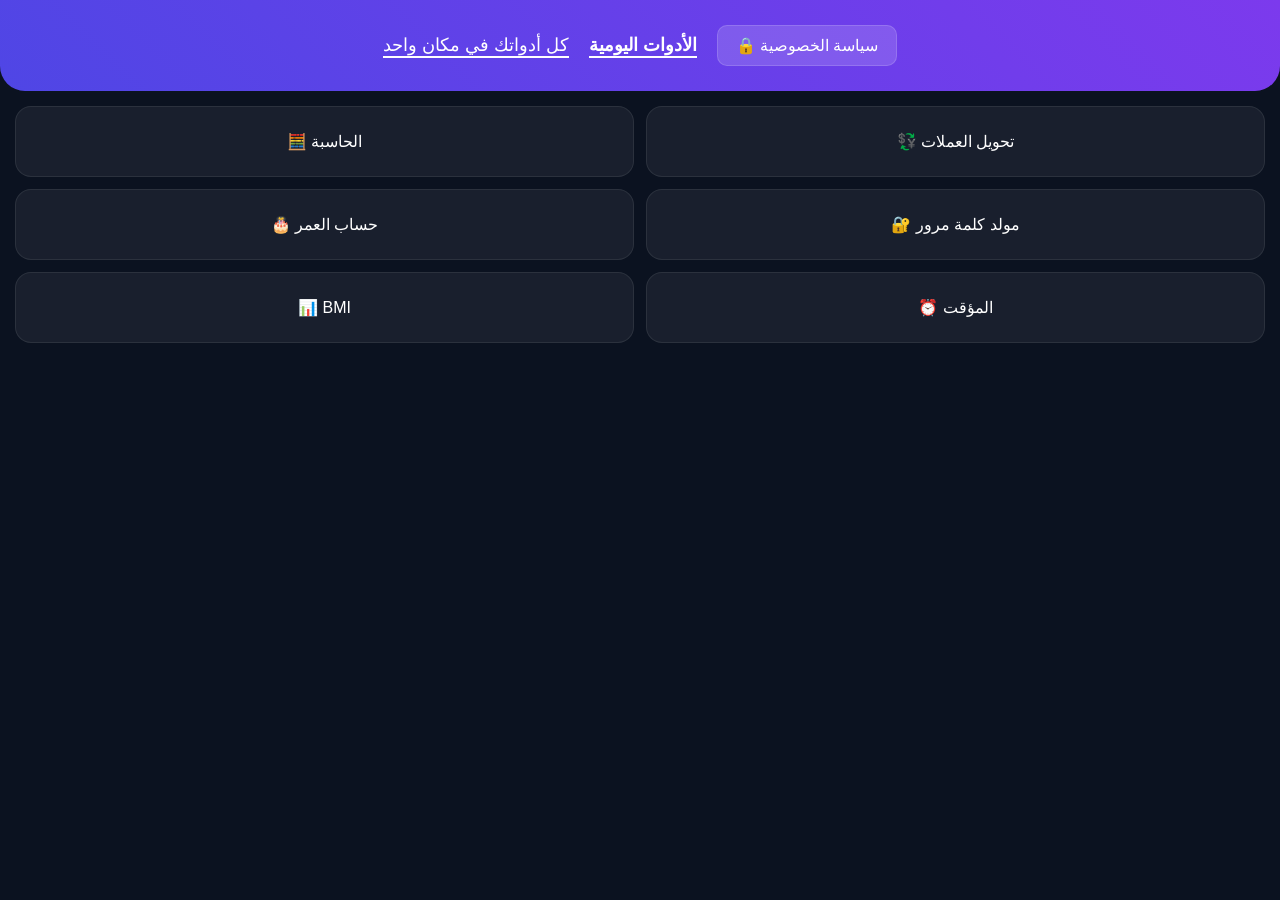
<file: index.html>
<!DOCTYPE html>
<html lang="ar">
<head>
<meta charset="UTF-8">
<meta name="viewport" content="width=device-width, initial-scale=1.0">
<title>تطبيق الأدوات اليومية</title>
<link rel="stylesheet" href="style.css">
</head>

<body>

 
<header>
  <div class="top-bar">

    <p class="header-text">كل أدواتك في مكان واحد</p>

    <h1>الأدوات اليومية</h1>

    <a href="privacy.html" class="privacy-btn">
      🔒 سياسة الخصوصية
    </a>

  </div>
</header>
 

<div class="container">

  <div class="card" onclick="location.href='calculator.html'">
    🧮 الحاسبة
  </div>

  <div class="card" onclick="location.href='currency.html'">
    💱 تحويل العملات
  </div>

  <div class="card" onclick="location.href='age.html'">
    🎂 حساب العمر
  </div>

  <div class="card" onclick="location.href='password.html'">
    🔐 مولد كلمة مرور
  </div>

  <div class="card" onclick="location.href='bmi.html'">
    📊 BMI
  </div>

  <div class="card" onclick="location.href='timer.html'">
    ⏰ المؤقت
  </div>

</div>

</body>
</html>
</file>
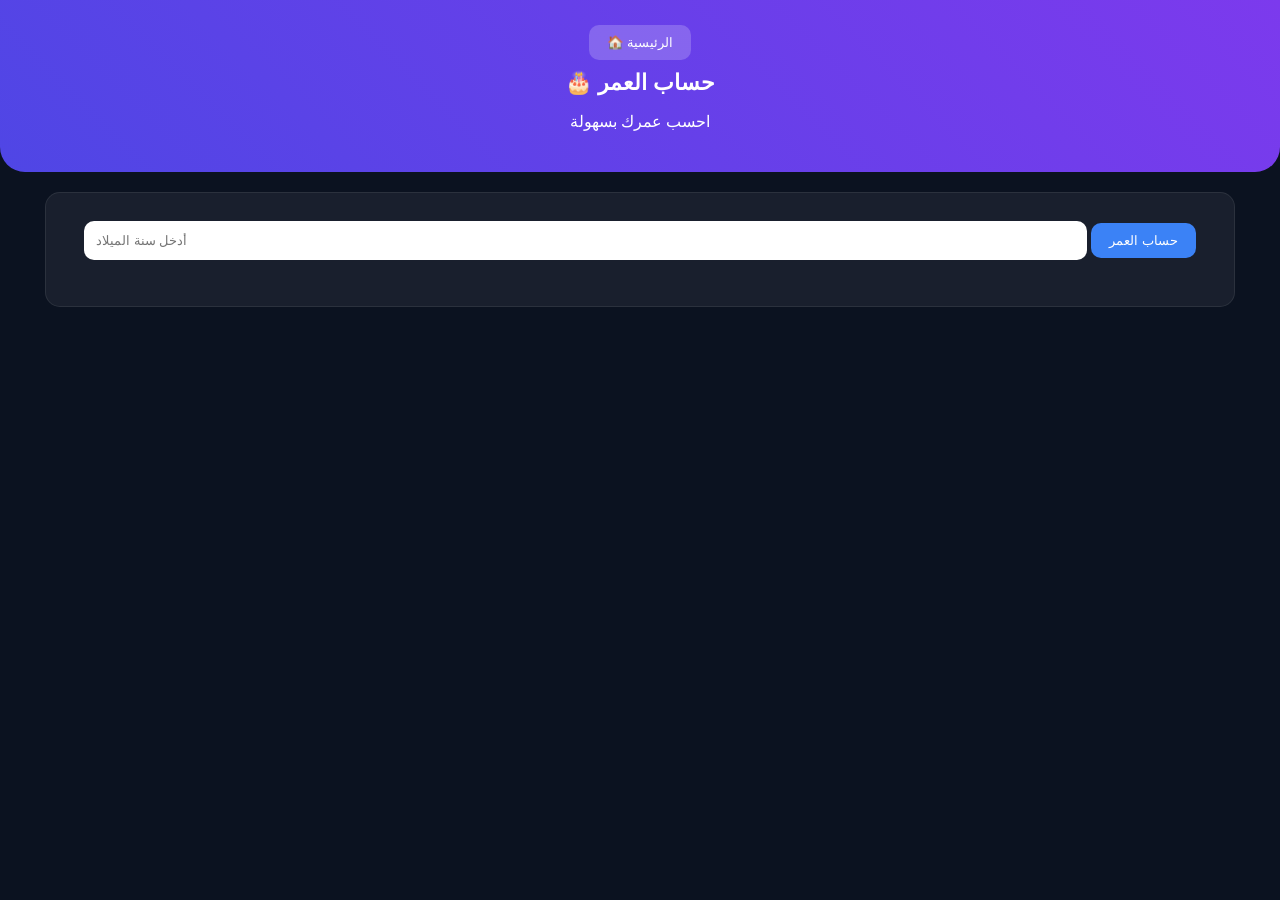
<file: age.html>
<!DOCTYPE html>
<html lang="ar">
<head>
<meta charset="UTF-8">
<meta name="viewport" content="width=device-width, initial-scale=1.0">
<title>حساب العمر</title>
<link rel="stylesheet" href="style.css">
</head>

<body>

<header>
  <button onclick="location.href='index.html'">
    🏠 الرئيسية
  </button>

  <h1>🎂 حساب العمر</h1>
  <p>احسب عمرك بسهولة</p>
</header>

<div class="tool">

  <input
    id="year"
    type="number"
    placeholder="أدخل سنة الميلاد"
  >

  <button onclick="age()">
    حساب العمر
  </button>

  <p id="ageResult"></p>

</div>

<script src="age.js"></script>

</body>
</html>
</file>
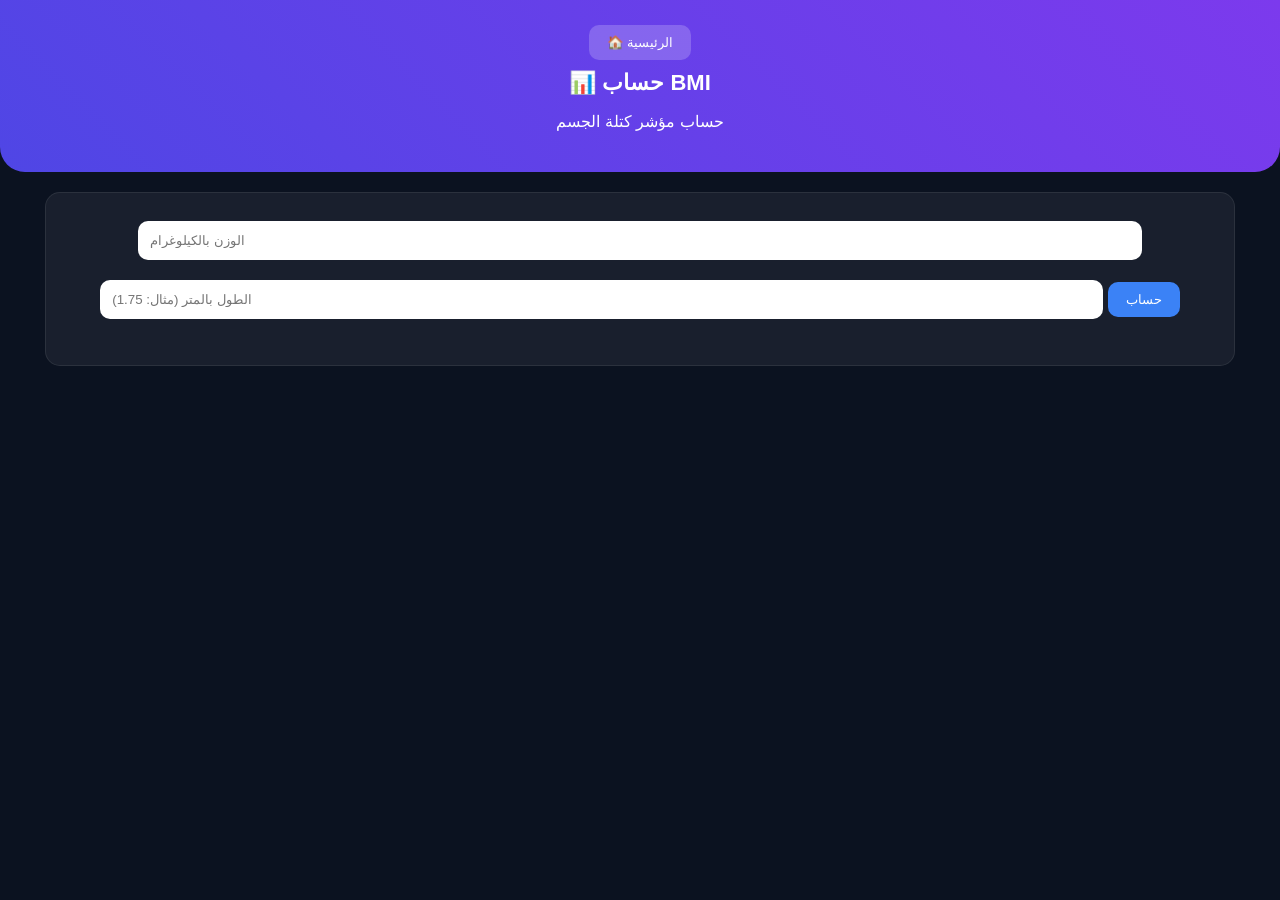
<file: bmi.html>
<!DOCTYPE html>
<html lang="ar">
<head>
<meta charset="UTF-8">
<meta name="viewport" content="width=device-width, initial-scale=1.0">
<title>BMI</title>
<link rel="stylesheet" href="style.css">
</head>

<body>

<header>
  <button onclick="location.href='index.html'">
    🏠 الرئيسية
  </button>

  <h1>📊 حساب BMI</h1>
  <p>حساب مؤشر كتلة الجسم</p>
</header>

<div class="tool">

  <input
    id="weight"
    type="number"
    placeholder="الوزن بالكيلوغرام"
  >

  <input
    id="height"
    type="number"
    placeholder="الطول بالمتر (مثال: 1.75)"
    step="0.01"
  >

  <button onclick="calculateBMI()">
    حساب
  </button>

  <p id="bmiResult"></p>

</div>

<script src="bmi.js"></script>

</body>
</html>
</file>
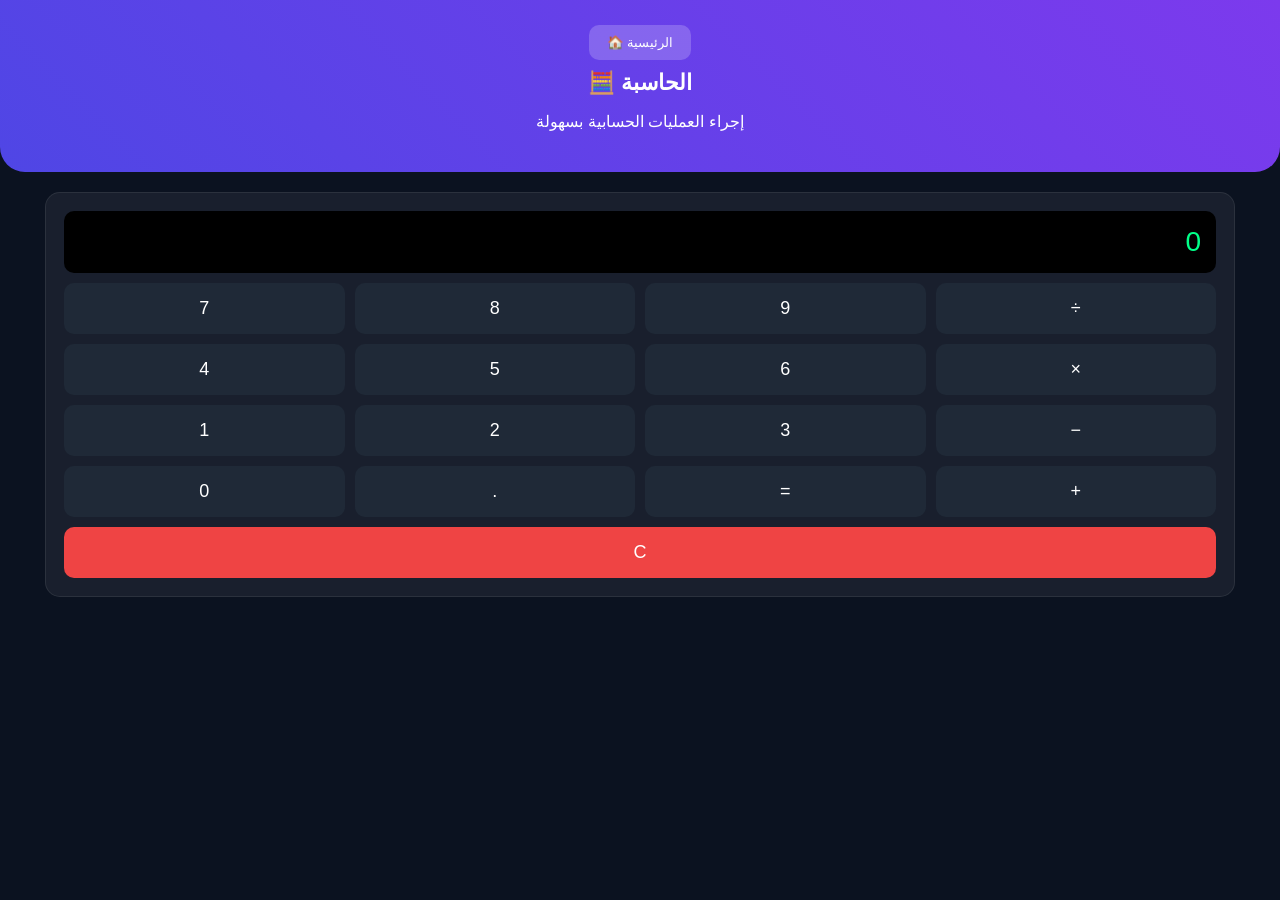
<file: calculator.html>
<!DOCTYPE html>
<html lang="ar">
<head>
<meta charset="UTF-8">
<meta name="viewport" content="width=device-width, initial-scale=1.0">
<title>الحاسبة</title>
<link rel="stylesheet" href="style.css">
</head>

<body>

<header>
  <button onclick="location.href='index.html'">
    🏠 الرئيسية
  </button>

  <h1>🧮 الحاسبة</h1>
  <p>إجراء العمليات الحسابية بسهولة</p>
</header>

<div class="tool">

  <div id="screen" class="screen">0</div>

  <div class="buttons">

    <button onclick="press('7')">7</button>
    <button onclick="press('8')">8</button>
    <button onclick="press('9')">9</button>
    <button onclick="press('/')">÷</button>

    <button onclick="press('4')">4</button>
    <button onclick="press('5')">5</button>
    <button onclick="press('6')">6</button>
    <button onclick="press('*')">×</button>

    <button onclick="press('1')">1</button>
    <button onclick="press('2')">2</button>
    <button onclick="press('3')">3</button>
    <button onclick="press('-')">−</button>

    <button onclick="press('0')">0</button>
    <button onclick="press('.')">.</button>
    <button onclick="calc()">=</button>
    <button onclick="press('+')">+</button>

    <button onclick="clearScreen()" class="clear">
      C
    </button>

  </div>

</div>

<script src="calculator.js"></script>

</body>
</html>
</file>
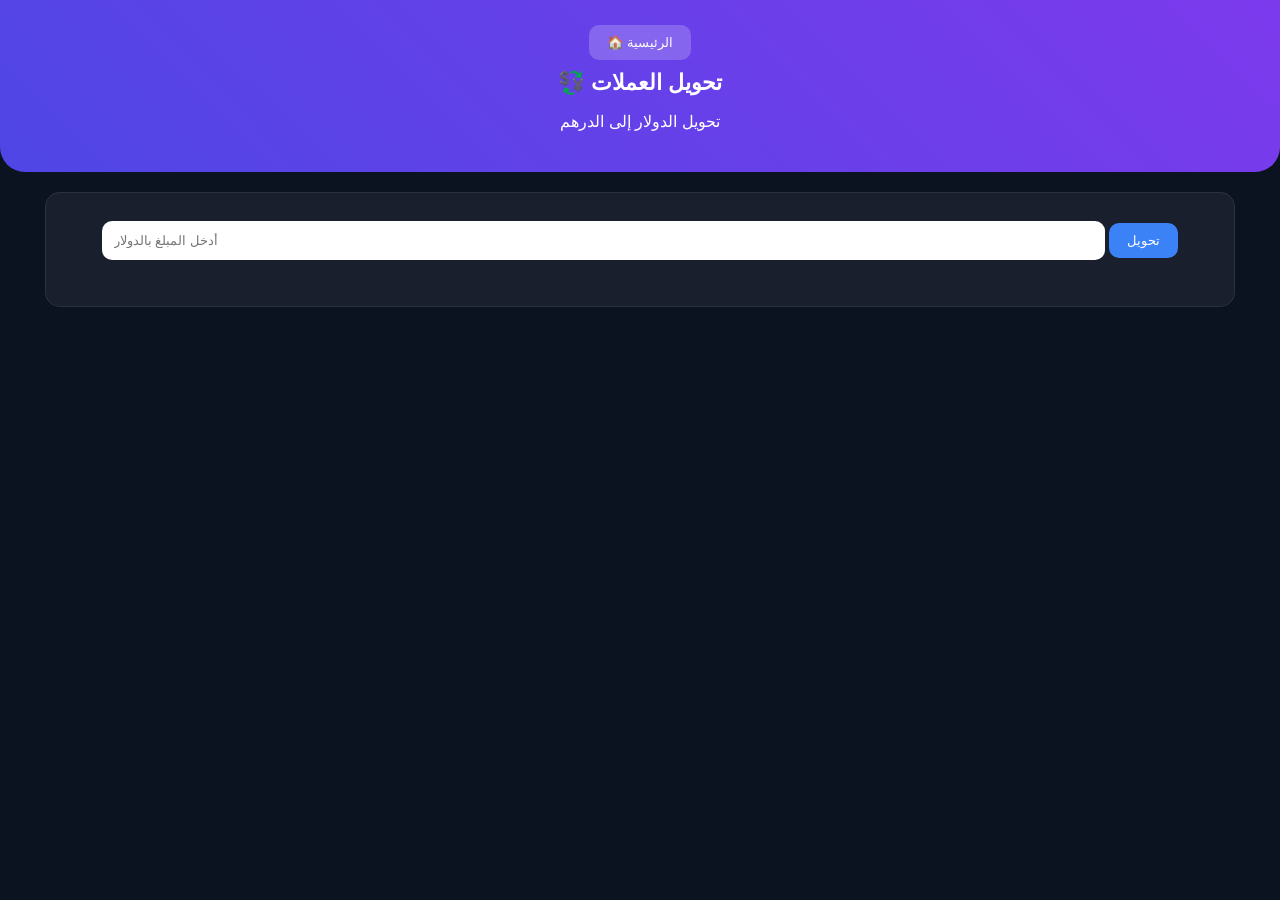
<file: currency.html>
<!DOCTYPE html>
<html lang="ar">
<head>
<meta charset="UTF-8">
<meta name="viewport" content="width=device-width, initial-scale=1.0">
<title>تحويل العملات</title>
<link rel="stylesheet" href="style.css">
</head>

<body>

<header>
  <button onclick="location.href='index.html'">
    🏠 الرئيسية
  </button>

  <h1>💱 تحويل العملات</h1>
  <p>تحويل الدولار إلى الدرهم</p>
</header>

<div class="tool">

  <input
    id="usd"
    type="number"
    placeholder="أدخل المبلغ بالدولار"
  >

  <button onclick="convert()">
    تحويل
  </button>

  <p id="result"></p>

</div>

<script src="currency.js"></script>

</body>
</html>
</file>
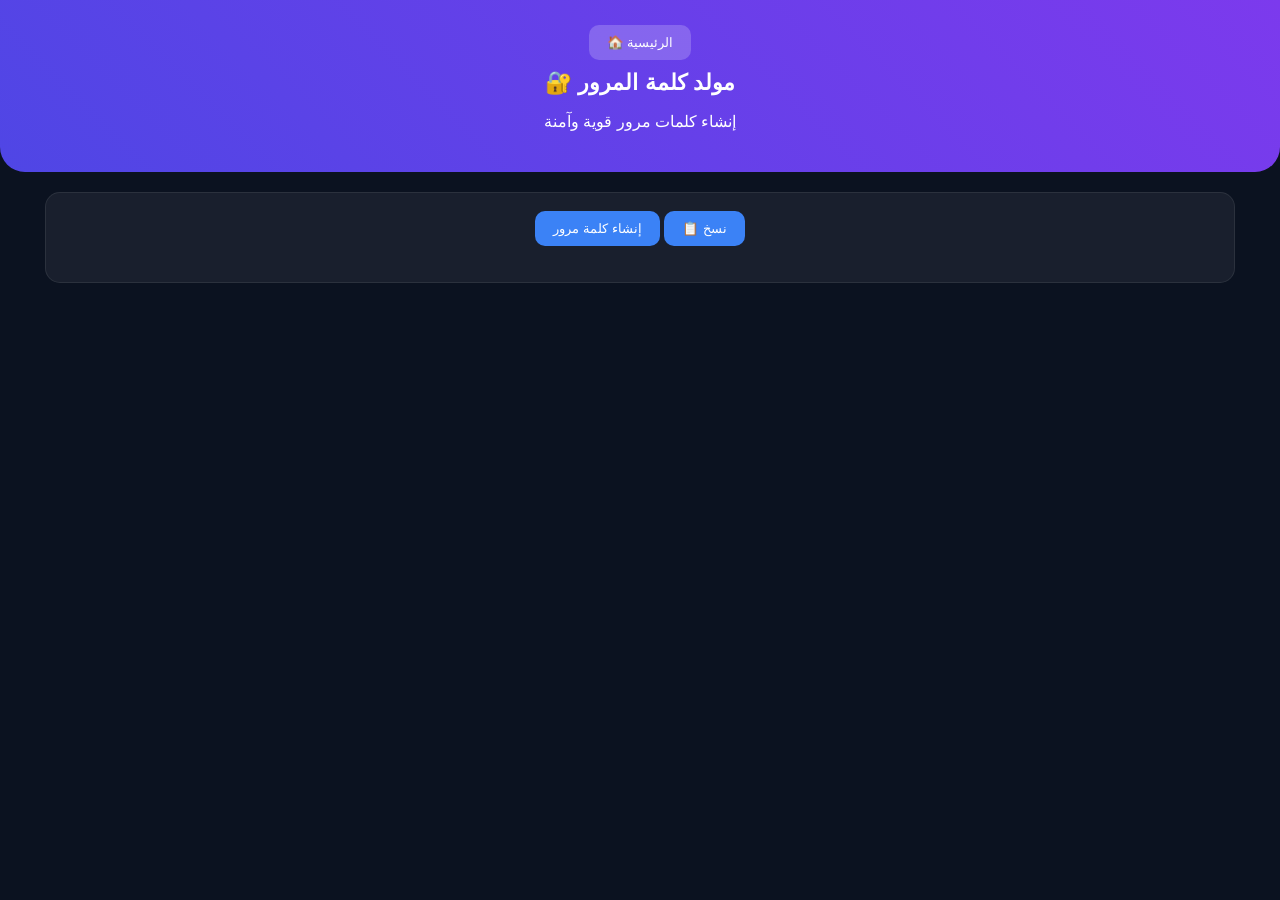
<file: password.html>
<!DOCTYPE html>
<html lang="ar">
<head>
<meta charset="UTF-8">
<meta name="viewport" content="width=device-width, initial-scale=1.0">
<title>مولد كلمة المرور</title>
<link rel="stylesheet" href="style.css">
</head>

<body>

<header>
  <button onclick="location.href='index.html'">
    🏠 الرئيسية
  </button>

  <h1>🔐 مولد كلمة المرور</h1>
  <p>إنشاء كلمات مرور قوية وآمنة</p>
</header>

<div class="tool">

  <button onclick="generate()">
    إنشاء كلمة مرور
  </button>

  <button onclick="copyPassword()">
    📋 نسخ
  </button>

  <p id="pass"></p>

</div>

<script src="password.js"></script>

</body>
</html>
</file>
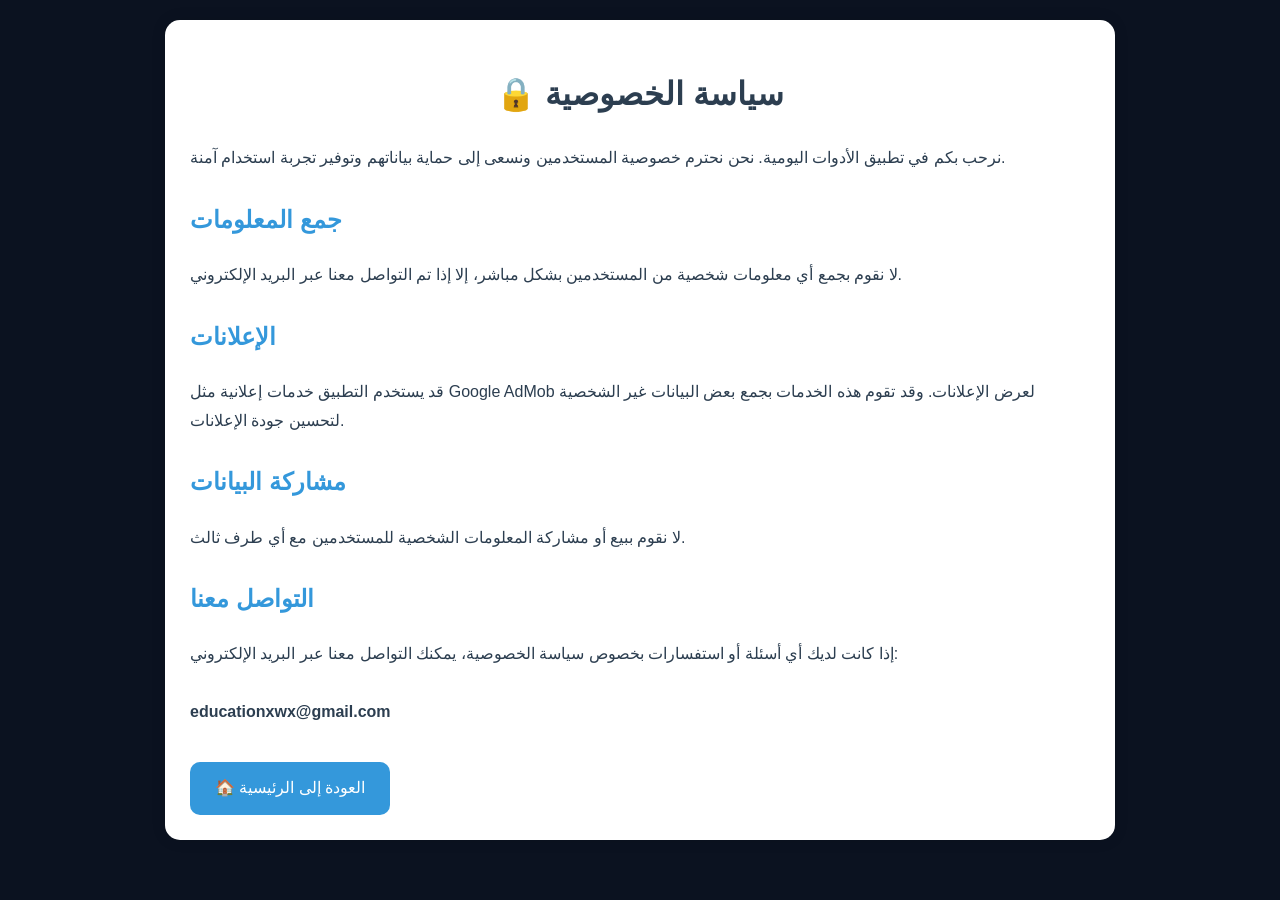
<file: privacy.html>
<!DOCTYPE html>
<html lang="ar">
<head>
<meta charset="UTF-8">
<meta name="viewport" content="width=device-width, initial-scale=1.0">
<title>سياسة الخصوصية</title>

<link rel="stylesheet" href="style.css">

</head>
<body>

<div class="privacy-container">

    <h1>🔒 سياسة الخصوصية</h1>

    <p>
        نرحب بكم في تطبيق الأدوات اليومية. نحن نحترم خصوصية المستخدمين
        ونسعى إلى حماية بياناتهم وتوفير تجربة استخدام آمنة.
    </p>

    <h2>جمع المعلومات</h2>

    <p>
        لا نقوم بجمع أي معلومات شخصية من المستخدمين بشكل مباشر،
        إلا إذا تم التواصل معنا عبر البريد الإلكتروني.
    </p>

    <h2>الإعلانات</h2>

    <p>
        قد يستخدم التطبيق خدمات إعلانية مثل Google AdMob لعرض الإعلانات.
        وقد تقوم هذه الخدمات بجمع بعض البيانات غير الشخصية لتحسين جودة الإعلانات.
    </p>

    <h2>مشاركة البيانات</h2>

    <p>
        لا نقوم ببيع أو مشاركة المعلومات الشخصية للمستخدمين مع أي طرف ثالث.
    </p>

    <h2>التواصل معنا</h2>

    <p>
        إذا كانت لديك أي أسئلة أو استفسارات بخصوص سياسة الخصوصية،
        يمكنك التواصل معنا عبر البريد الإلكتروني:
        <br><br>
        <strong>educationxwx@gmail.com</strong>
    </p>

    <a href="index.html" class="back-btn">
        🏠 العودة إلى الرئيسية
    </a>

</div>

</body>
</html>
</file>
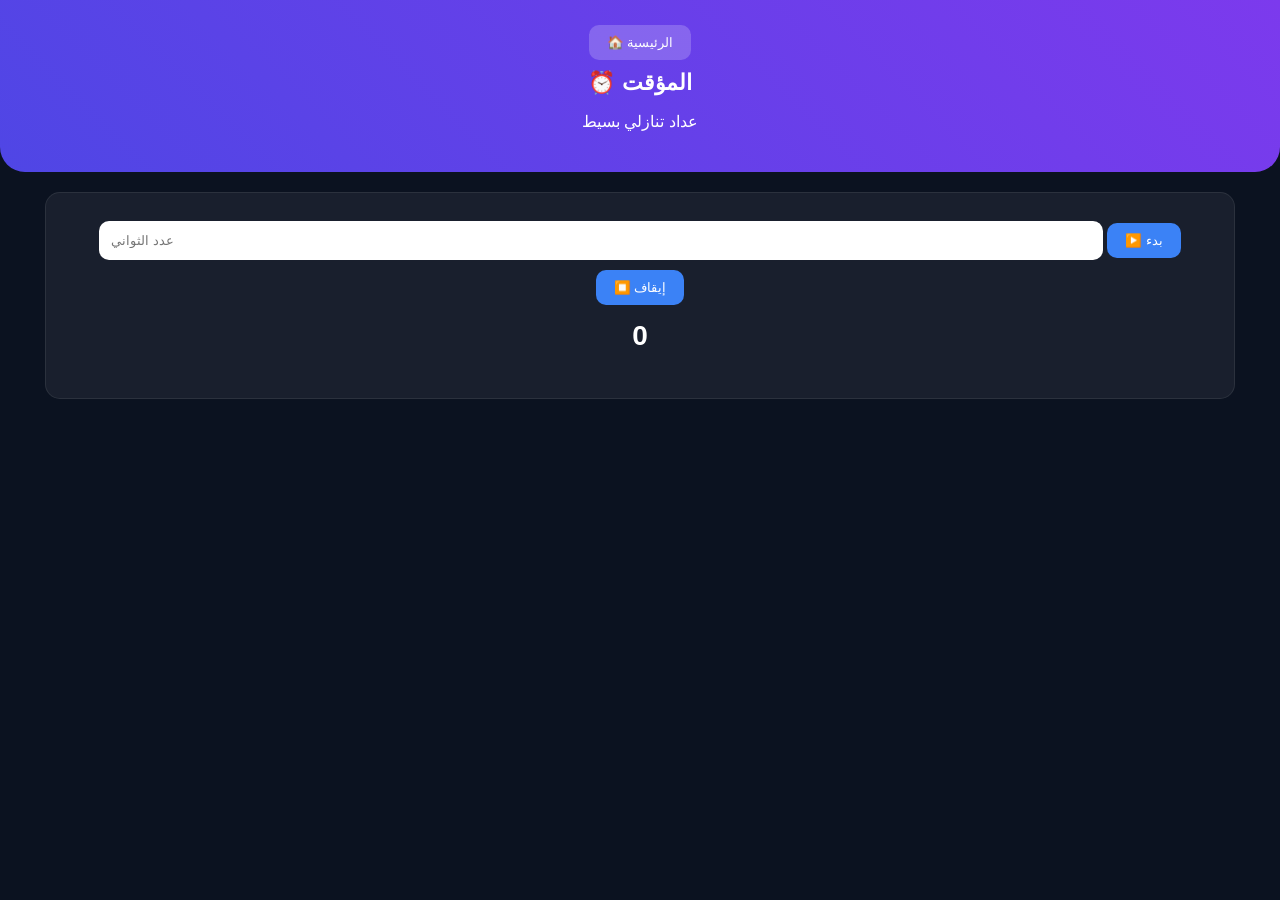
<file: timer.html>
<!DOCTYPE html>
<html lang="ar">
<head>
<meta charset="UTF-8">
<meta name="viewport" content="width=device-width, initial-scale=1.0">
<title>المؤقت</title>
<link rel="stylesheet" href="style.css">
</head>

<body>

<header>
  <button onclick="location.href='index.html'">
    🏠 الرئيسية
  </button>

  <h1>⏰ المؤقت</h1>
  <p>عداد تنازلي بسيط</p>
</header>

<div class="tool">

  <input
    id="seconds"
    type="number"
    placeholder="عدد الثواني"
  >

  <button onclick="startTimer()">
    ▶️ بدء
  </button>

  <button onclick="stopTimer()">
    ⏹️ إيقاف
  </button>

  <p id="timerResult">0</p>

</div>

<script src="timer.js"></script>

</body>
</html>
</file>
<file: style.css>
body {
  margin: 0;
  font-family: Arial, sans-serif;
  background: #0b1220;
  color: white;
}

/* Header */
header {
  text-align: center;
  padding: 25px;
  background: linear-gradient(45deg, #4f46e5, #7c3aed);
  border-bottom-left-radius: 25px;
  border-bottom-right-radius: 25px;
}

header h1 {
  margin: 0;
  font-size: 22px;
}

 

header button {
  background: rgba(255,255,255,0.2);
  margin-bottom: 10px;
}

header button:hover {
  background: rgba(255,255,255,0.3);
}

/* الصفحة الرئيسية */
.container {
  display: grid;
  grid-template-columns: 1fr 1fr;
  gap: 12px;
  padding: 15px;
}

/* البطاقات */
.card {
  background: rgba(255,255,255,0.06);
  padding: 25px;
  border-radius: 16px;
  text-align: center;
  cursor: pointer;
  transition: 0.3s;
  border: 1px solid rgba(255,255,255,0.08);
}

.card:hover {
  transform: translateY(-5px);
  background: rgba(255,255,255,0.12);
}

/* الأدوات */
.tool {
  background: rgba(255,255,255,0.06);
  padding: 18px;
  margin: 20px auto;
  border-radius: 15px;
  width: 90%;
  text-align: center;
  border: 1px solid rgba(255,255,255,0.08);
}

/* Inputs */
input {
  width: 85%;
  padding: 12px;
  margin: 10px 0;
  border-radius: 10px;
  border: none;
  outline: none;
}

/* Buttons */
button {
  padding: 10px 18px;
  border: none;
  border-radius: 10px;
  background: #3b82f6;
  color: white;
  cursor: pointer;
  transition: 0.2s;
}

button:hover {
  background: #2563eb;
}

/* شاشة الحاسبة */
.screen {
  background: black;
  color: #00ff88;
  font-size: 28px;
  padding: 15px;
  border-radius: 10px;
  text-align: right;
  margin-bottom: 10px;
}

/* أزرار الحاسبة */
.buttons {
  display: grid;
  grid-template-columns: repeat(4, 1fr);
  gap: 10px;
}

.buttons button {
  padding: 15px;
  font-size: 18px;
  background: #1f2937;
}

.buttons button:hover {
  background: #374151;
}

.clear {
  grid-column: span 4;
  background: #ef4444 !important;
}

/* النتائج */
#pass,
#result,
#ageResult,
#bmiResult {
  margin-top: 15px;
  font-size: 18px;
  font-weight: bold;
  word-break: break-word;
}

#timerResult {
  margin-top: 15px;
  font-size: 28px;
  font-weight: bold;
}



 /* صفحة سياسة الخصوصية */

.privacy-container{
    max-width:900px;
    margin:20px auto;
    background:#ffffff;
    padding:25px;
    border-radius:15px;
    box-shadow:0 0 15px rgba(0,0,0,0.1);
    color:#2c3e50;
    line-height:1.8;
}

.privacy-container h1{
    text-align:center;
    color:#2c3e50;
    margin-bottom:20px;
}

.privacy-container h2{
    color:#3498db;
    margin-top:25px;
}

.privacy-container p{
    margin-bottom:15px;
}

.back-btn{
    display:inline-block;
    margin-top:20px;
    padding:12px 25px;
    background:#3498db;
    color:white;
    text-decoration:none;
    border-radius:10px;
    font-size:16px;
}

.back-btn:hover{
    background:#2980b9;
}



/* شريط العنوان */
.top-bar{
  display:flex;
  justify-content:center;
  align-items:center;
  gap:20px;
  flex-wrap:wrap;
}

 .top-bar h1{
  margin:0;
  font-size:18px;
  border-bottom: 2px solid white;
}

 .top-bar p{
  margin:0;
  font-size:18px;
   border-bottom: 2px solid white;
}

.privacy-btn{
  display:inline-block;
  padding:10px 18px;
  background:rgba(255,255,255,0.15);
  border:1px solid rgba(255,255,255,0.15);
  color:white;
  text-decoration:none;
  border-radius:10px;
  transition:.3s;
}

.privacy-btn:hover{
  background:rgba(255,255,255,0.25);
}


/* الهواتف */
@media (max-width: 600px) {
  .container {
    grid-template-columns: 1fr;
  }

  .tool {
    width: 95%;
  }

  .screen {
    font-size: 24px;
  }
}
</file>
